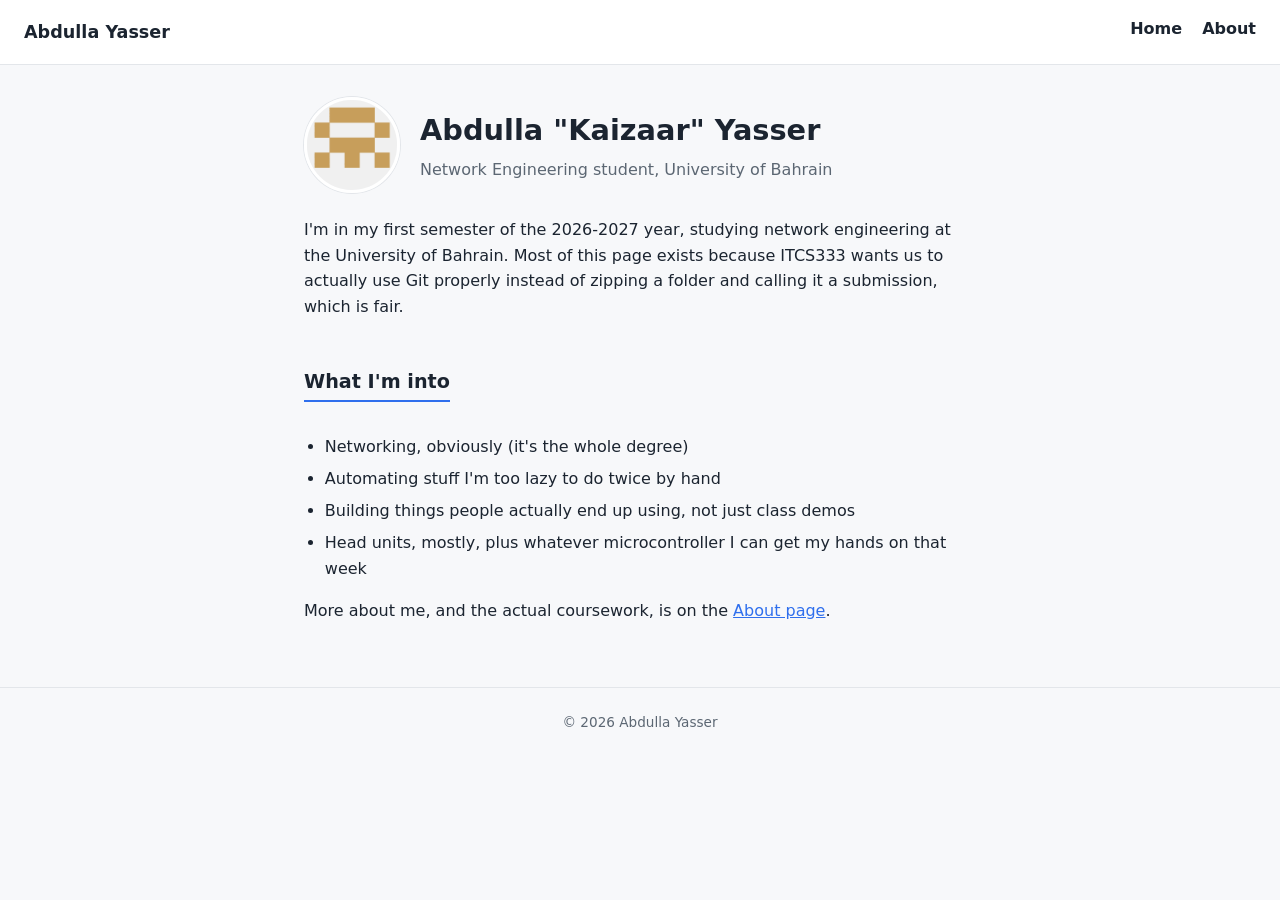
<file: index.html>
<!DOCTYPE html>
<html lang="en">
<head>
  <meta charset="UTF-8" />
  <meta name="viewport" content="width=device-width, initial-scale=1.0" />
  <title>Home | Abdulla Yasser</title>
  <link rel="stylesheet" href="assets/style.css" />
</head>
<body>
  <header>
    <span class="site-title">Abdulla Yasser</span>
    <nav>
      <ul>
        <li><a href="index.html">Home</a></li>
        <li><a href="about.html">About</a></li>
      </ul>
    </nav>
  </header>

  <main>
    <div class="profile-header">
      <img src="assets/avatar.png" alt="Profile avatar of Abdulla Yasser" />
      <div>
        <h1>Abdulla "Kaizaar" Yasser</h1>
        <p class="tagline">Network Engineering student, University of Bahrain</p>
      </div>
    </div>

    <p>
      I'm in my first semester of the 2026-2027 year, studying network engineering at
      the University of Bahrain. Most of this page exists because ITCS333 wants us to
      actually use Git properly instead of zipping a folder and calling it a
      submission, which is fair.
    </p>

    <h2>What I'm into</h2>
    <ul>
      <li>Networking, obviously (it's the whole degree)</li>
      <li>Automating stuff I'm too lazy to do twice by hand</li>
      <li>Building things people actually end up using, not just class demos</li>
      <li>Head units, mostly, plus whatever microcontroller I can get my hands on that week</li>
    </ul>

    <p>More about me, and the actual coursework, is on the <a href="about.html">About page</a>.</p>
  </main>

  <footer>
    &copy; 2026 Abdulla Yasser
  </footer>
</body>
</html>
</file>
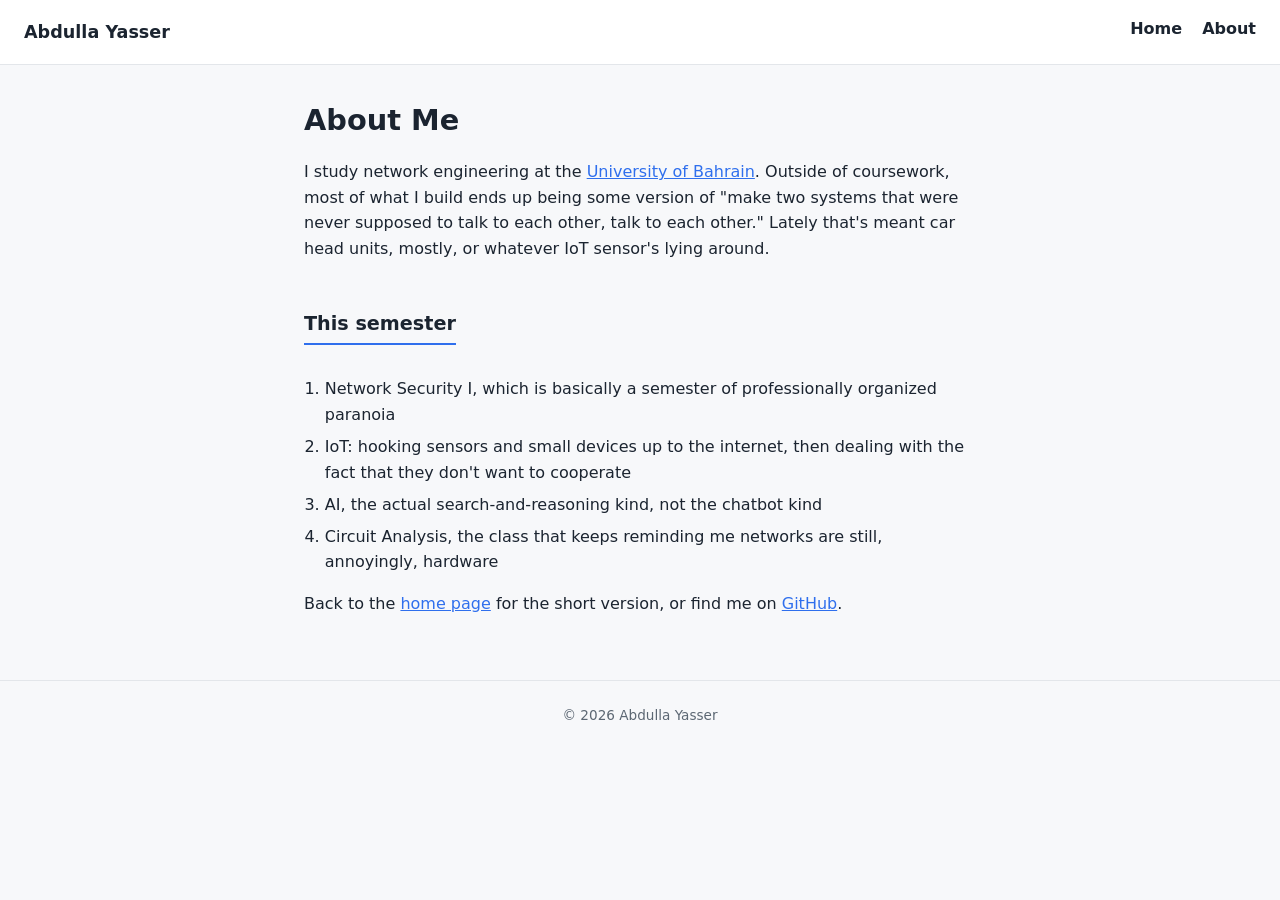
<file: about.html>
<!DOCTYPE html>
<html lang="en">
<head>
  <meta charset="UTF-8" />
  <meta name="viewport" content="width=device-width, initial-scale=1.0" />
  <title>About | Abdulla Yasser</title>
  <link rel="stylesheet" href="assets/style.css" />
</head>
<body>
  <header>
    <span class="site-title">Abdulla Yasser</span>
    <nav>
      <ul>
        <li><a href="index.html">Home</a></li>
        <li><a href="about.html">About</a></li>
      </ul>
    </nav>
  </header>

  <main>
    <h1>About Me</h1>
    <p>
      I study network engineering at the
      <a href="https://www.uob.edu.bh" target="_blank" rel="noopener">University of Bahrain</a>.
      Outside of coursework, most of what I build ends up being some version of "make
      two systems that were never supposed to talk to each other, talk to each other."
      Lately that's meant car head units, mostly, or whatever IoT sensor's lying around.
    </p>

    <h2>This semester</h2>
    <ol>
      <li>Network Security I, which is basically a semester of professionally organized paranoia</li>
      <li>IoT: hooking sensors and small devices up to the internet, then dealing with the fact that they don't want to cooperate</li>
      <li>AI, the actual search-and-reasoning kind, not the chatbot kind</li>
      <li>Circuit Analysis, the class that keeps reminding me networks are still, annoyingly, hardware</li>
    </ol>

    <p>
      Back to the <a href="index.html">home page</a> for the short version, or find me on
      <a href="https://github.com/abdyas2510" target="_blank" rel="noopener">GitHub</a>.
    </p>
  </main>

  <footer>
    &copy; 2026 Abdulla Yasser
  </footer>
</body>
</html>
</file>
<file: assets/style.css>
:root {
	--ink: #1b2430;
	--muted: #5c6773;
	--accent: #2f6fed;
	--bg: #f7f8fa;
	--card: #ffffff;
	--border: #e3e6ea;
}

* {
	box-sizing: border-box;
}

body {
	margin: 0;
	font-family: "Segoe UI", system-ui, -apple-system, sans-serif;
	color: var(--ink);
	background: var(--bg);
	line-height: 1.6;
}

header {
	background: var(--card);
	border-bottom: 1px solid var(--border);
	padding: 1rem 1.5rem;
	display: flex;
	align-items: center;
	justify-content: space-between;
	flex-wrap: wrap;
	gap: 0.75rem;
}

header .site-title {
	font-weight: 700;
	font-size: 1.1rem;
}

nav ul {
	list-style: none;
	display: flex;
	gap: 1.25rem;
	margin: 0;
	padding: 0;
}

nav a {
	color: var(--ink);
	text-decoration: none;
	font-weight: 600;
}

nav a:hover,
nav a:focus {
	color: var(--accent);
	text-decoration: underline;
}

main {
	max-width: 720px;
	margin: 0 auto;
	padding: 2rem 1.5rem 3rem;
}

.profile-header {
	display: flex;
	align-items: center;
	gap: 1.25rem;
	margin-bottom: 1.5rem;
	flex-wrap: wrap;
}

.profile-header img {
	width: 96px;
	height: 96px;
	border-radius: 50%;
	border: 3px solid var(--card);
	box-shadow: 0 0 0 1px var(--border);
}

h1 {
	margin: 0 0 0.25rem;
	font-size: 1.8rem;
}

h2 {
	margin-top: 2rem;
	font-size: 1.2rem;
	color: var(--ink);
	border-bottom: 2px solid var(--accent);
	display: inline-block;
	padding-bottom: 0.15rem;
}

.tagline {
	color: var(--muted);
	margin: 0;
}

a {
	color: var(--accent);
}

ul,
ol {
	padding-left: 1.3rem;
}

li {
	margin-bottom: 0.4rem;
}

footer {
	text-align: center;
	color: var(--muted);
	font-size: 0.85rem;
	padding: 1.5rem;
	border-top: 1px solid var(--border);
}
</file>
